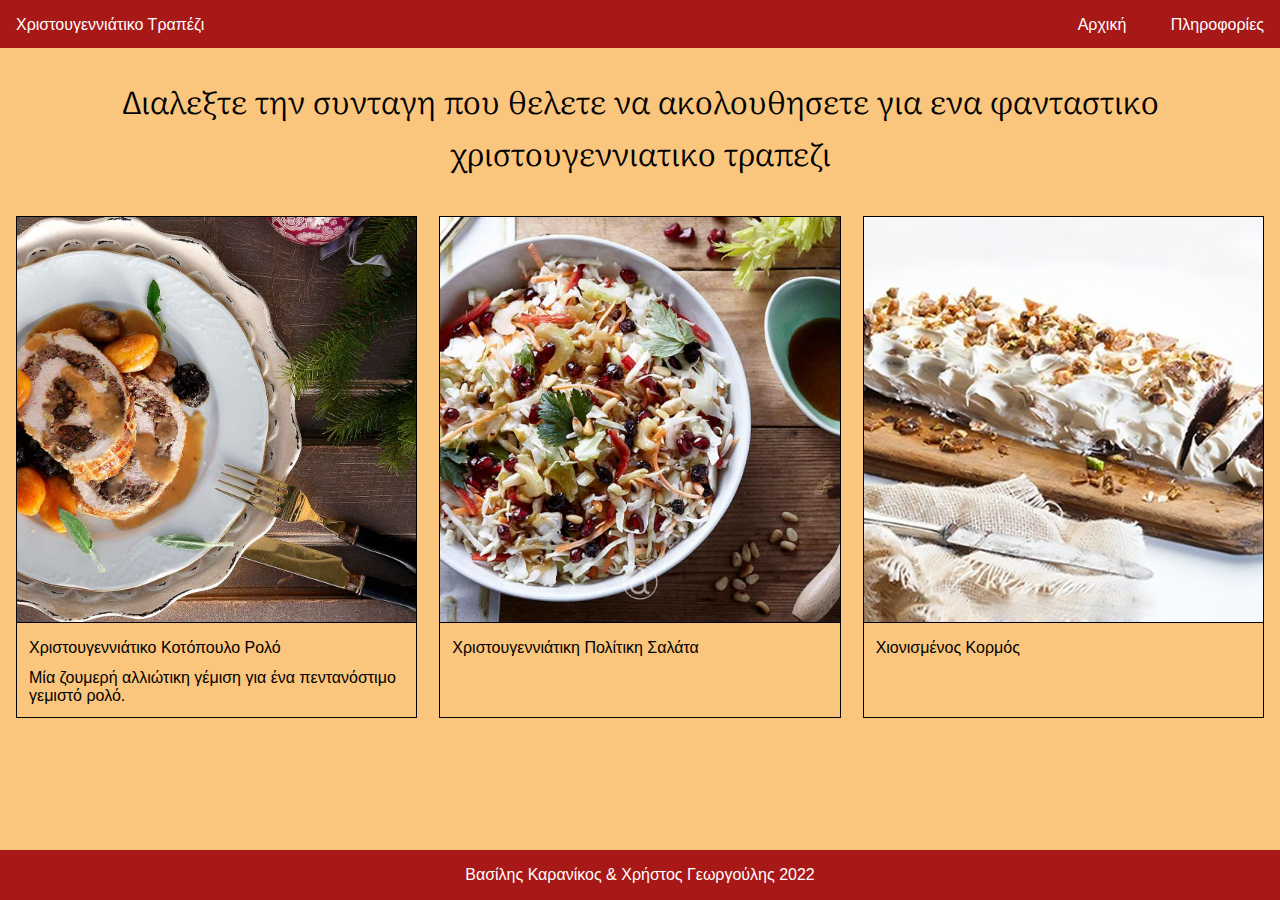
<file: index.html>
<!DOCTYPE html>
<html lang="gr">
  <head>
    <meta charset="UTF-8" />
    <meta http-equiv="X-UA-Compatible" />
    <meta name="viewport" content="width=device-width, initial-scale=1.0" />
    <link rel="stylesheet" href="./css/main.css" />
    <link rel="stylesheet" href="./css/index.css" />
    <title>Document</title>

    <!-- Integrate Fonts from google Fonts -->
    <link rel="preconnect" href="https://fonts.googleapis.com" />
    <link rel="preconnect" href="https://fonts.gstatic.com" crossorigin />
    <link
      rel="stylesheet"
      href="https://fonts.googleapis.com/css2?family=Zen+Kurenaido&display=swap"
    />
    <link
      href="https://fonts.googleapis.com/css2?family=Arima:wght@400;500&display=swap"
      rel="stylesheet"
    />
    <!-- End of Fonts Integration code -->
  </head>
  <body>
    <nav>
      <div>
        <p><a href="./index.html">Χριστουγεννιάτικο Τραπέζι</a></p>
      </div>
      <div>
        <p class="inline-block nav-link">
          <a href="./index.html">Αρχική</a>
        </p>
        <p class="inline-block">
          <a href="./info.html">Πληροφορίες</a>
        </p>
      </div>
    </nav>

    <p class="header">
      Διαλεξτε την συνταγη που θελετε να ακολουθησετε για ενα φανταστικο
      χριστουγεννιατικο τραπεζι
    </p>

    <!-- Συνταγές -->
    <div class="recipe-container">
      <!-- Πρώτη Συνταγή -->
      <div class="recipe">
        <a href="/syntages/rolo.html">
          <img src="./assets/xristougenniatiko-kotopoulo-rolo.jpg" />
          <p>
            Χριστουγεννιάτικο Κοτόπουλο Ρολό
          </p>
        </a>
        <p>Μία ζουμερή αλλιώτικη γέμιση για ένα πεντανόστιμο γεμιστό ρολό.</p>
      </div>

      <!-- Δεύτερη Συνταγή -->
      <div class="recipe">
        <img src="./assets/politiki-salata.jpg" />
        <p>Χριστουγεννιάτικη Πολίτικη Σαλάτα</p>
      </div>
      <!-- Τρίτη Συνταγή -->
      <div class="recipe">
        <img src="./assets/xionismenos-kormos.jpg" />
        <p>Χιονισμένος Κορμός</p>
      </div>
    </div>

    <footer>
      <p>Βασίλης Καρανίκος & Χρήστος Γεωργούλης 2022</p>
    </footer>
  </body>
</html>
</file>
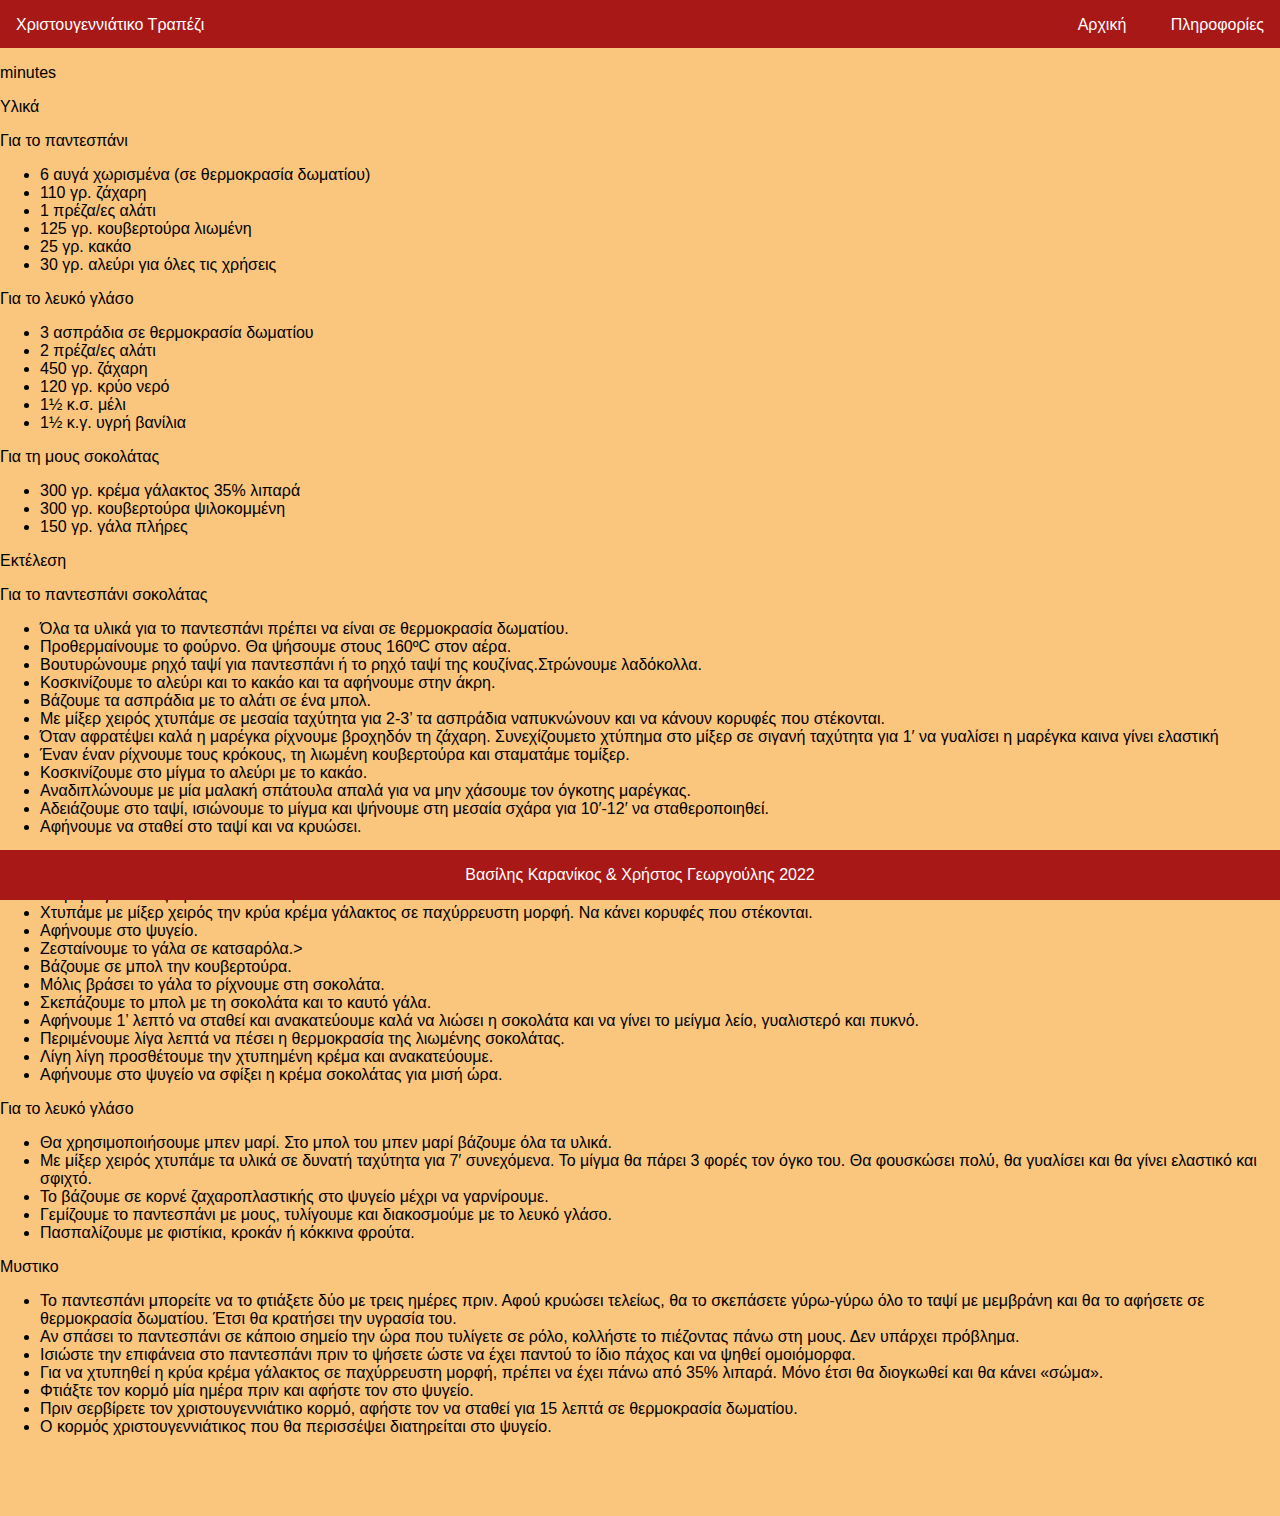
<file: syntages/kormos.html>
<!DOCTYPE html>
<html lang="gr">
  <head>
    <meta charset="UTF-8" />
    <meta http-equiv="X-UA-Compatible" />
    <meta name="viewport" content="width=device-width, initial-scale=1.0" />
    <link rel="stylesheet" href="../css/main.css" />
    <link rel="stylesheet" href="../css/syntages_main.css" />
    <title>Document</title>
  </head>
  <body>
    <nav>
      <div>
        <p><a href="./index.html">Χριστουγεννιάτικο Τραπέζι</a></p>
      </div>
      <div>
        <p class="inline-block nav-link">
          <a href="./index.html">Αρχική</a>
        </p>
        <p class="inline-block">
          <a href="./info.html">Πληροφορίες</a>
        </p>
      </div>
    </nav>

    <div class="banner-container">
      <div class="preparation">
        <p>minutes</p>
      </div>
    </div>

    <p>Υλικά</p>
    <p>Για το παντεσπάνι</p>
    <ul>
      <li>6 αυγά χωρισμένα (σε θερμοκρασία δωματίου)</li>
      <li>110 γρ. ζάχαρη</li>
      <li>1 πρέζα/ες αλάτι</li>
      <li>125 γρ. κουβερτούρα λιωμένη</li>
      <li>25 γρ. κακάο</li>
      <li>30 γρ. αλεύρι για όλες τις χρήσεις</li>
    </ul>

    <p>Για το λευκό γλάσο</p>
    <ul>
      <li>3 ασπράδια σε θερμοκρασία δωματίου</li>
      <li>2 πρέζα/ες αλάτι</li>
      <li>450 γρ. ζάχαρη</li>
      <li>120 γρ. κρύο νερό</li>
      <li>1½ κ.σ. μέλι</li>
      <li>1½ κ.γ. υγρή βανίλια</li>
    </ul>
    <p>Για τη μους σοκολάτας</p>
    <ul>
      <li>300 γρ. κρέμα γάλακτος 35% λιπαρά</li>
      <li>300 γρ. κουβερτούρα ψιλοκομμένη</li>
      <li>150 γρ. γάλα πλήρες</li>
    </ul>
    <p>Εκτέλεση</p>
    <p>Για το παντεσπάνι σοκολάτας</p>
    <ul>
      <li>Όλα τα υλικά για το παντεσπάνι πρέπει να είναι σε θερμοκρασία δωματίου.</li>
      <li>Προθερμαίνουμε το φούρνο. Θα ψήσουμε στους 160ºC στον αέρα.</li>
      <li>Βουτυρώνουμε ρηχό ταψί για παντεσπάνι ή το ρηχό ταψί της κουζίνας.Στρώνουμε λαδόκολλα.</li>
      <li>Κοσκινίζουμε το αλεύρι και το κακάο και τα αφήνουμε στην άκρη.</li>
      <li>Βάζουμε τα ασπράδια με το αλάτι σε ένα μπολ.</li>
      <li>Με μίξερ χειρός χτυπάμε σε μεσαία ταχύτητα για 2-3’ τα ασπράδια ναπυκνώνουν και να κάνουν κορυφές που στέκονται.</li>
      <li>Όταν αφρατέψει καλά η μαρέγκα ρίχνουμε βροχηδόν τη ζάχαρη. Συνεχίζουμετο χτύπημα στο μίξερ σε σιγανή ταχύτητα για 1′ να γυαλίσει η μαρέγκα καινα γίνει ελαστική</li>
      <li>Έναν έναν ρίχνουμε τους κρόκους, τη λιωμένη κουβερτούρα και σταματάμε τομίξερ.</li>
      <li>Κοσκινίζουμε στο μίγμα το αλεύρι με το κακάο.</li>
      <li>Αναδιπλώνουμε με μία μαλακή σπάτουλα απαλά για να μην χάσουμε τον όγκοτης μαρέγκας.</li>
      <li>Αδειάζουμε στο ταψί, ισιώνουμε το μίγμα και ψήνουμε στη μεσαία σχάρα για 10′-12′ να σταθεροποιηθεί.</li>
      <li>Αφήνουμε να σταθεί στο ταψί και να κρυώσει.</li>
    </ul>
    <p>Για τη μους σοκολάτας</p>
    <ul>
      <li>Η κρέμα γάλακτος πρέπει να είναι κρύα.</li>
      <li>Χτυπάμε με μίξερ χειρός την κρύα κρέμα γάλακτος σε παχύρρευστη μορφή. Να κάνει κορυφές που στέκονται.</li>
      <li>Αφήνουμε στο ψυγείο.</li>
      <li>Ζεσταίνουμε το γάλα σε κατσαρόλα.></li>
      <li>Βάζουμε σε μπολ την κουβερτούρα.</li>
      <li>Μόλις βράσει το γάλα το ρίχνουμε στη σοκολάτα.</li>
      <li>Σκεπάζουμε το μπολ με τη σοκολάτα και το καυτό γάλα.</li>
      <li>Αφήνουμε 1’ λεπτό να σταθεί και ανακατεύουμε καλά να λιώσει η σοκολάτα και να γίνει το μείγμα λείο, γυαλιστερό και πυκνό.</li> 
      <li>Περιμένουμε λίγα λεπτά να πέσει η θερμοκρασία της λιωμένης σοκολάτας.</li> 
      <li>Λίγη λίγη προσθέτουμε την χτυπημένη κρέμα και ανακατεύουμε.</li> 
      <li>Αφήνουμε στο ψυγείο να σφίξει η κρέμα σοκολάτας για μισή ώρα.</li> 
    </ul>
    <p>Για το λευκό γλάσο</p>
    <ul>
      <li>Θα χρησιμοποιήσουμε μπεν μαρί. Στο μπολ του μπεν μαρί βάζουμε όλα τα υλικά.</li>
      <li>Με μίξερ χειρός χτυπάμε τα υλικά σε δυνατή ταχύτητα για 7′ συνεχόμενα. Το μίγμα θα πάρει 3 φορές τον όγκο του. Θα φουσκώσει πολύ, θα γυαλίσει και θα γίνει ελαστικό και σφιχτό.</li>
      <li>Το βάζουμε σε κορνέ ζαχαροπλαστικής στο ψυγείο μέχρι να γαρνίρουμε.</li>
      <li>Γεμίζουμε το παντεσπάνι με μους, τυλίγουμε και διακοσμούμε με το λευκό γλάσο.</li>
      <li>Πασπαλίζουμε με φιστίκια, κροκάν ή κόκκινα φρούτα.</li>


    </ul>
    <p>Μυστικο</p>
    <ul class="last-element">
      <li>Το παντεσπάνι μπορείτε να το φτιάξετε δύο με τρεις ημέρες πριν. Αφού κρυώσει τελείως, θα το σκεπάσετε γύρω-γύρω όλο το ταψί με μεμβράνη και θα το αφήσετε σε θερμοκρασία δωματίου. Έτσι θα κρατήσει την υγρασία του.</li>
      <li>Αν σπάσει το παντεσπάνι σε κάποιο σημείο την ώρα που τυλίγετε σε ρόλο, κολλήστε το πιέζοντας πάνω στη μους. Δεν υπάρχει πρόβλημα.</li>
      <li>Ισιώστε την επιφάνεια στο παντεσπάνι πριν το ψήσετε ώστε να έχει παντού το ίδιο πάχος και να ψηθεί ομοιόμορφα.</li>
      <li>Για να χτυπηθεί η κρύα κρέμα γάλακτος σε παχύρρευστη μορφή, πρέπει να έχει πάνω από 35% λιπαρά. Μόνο έτσι θα διογκωθεί και θα κάνει «σώμα».</li>
      <li>Φτιάξτε τον κορμό μία ημέρα πριν και αφήστε τον στο ψυγείο.</li>
      <li>Πριν σερβίρετε τον χριστουγεννιάτικο κορμό, αφήστε τον να σταθεί για 15 λεπτά σε θερμοκρασία δωματίου.</li>
      <li>Ο κορμός χριστουγεννιάτικος που θα περισσέψει διατηρείται στο ψυγείο.</li>
    
    </ul>

    <!-- Στο τελευταίο step, πρόσθεσε class 'last-element' -->
  </body>
  <footer>
    <p>Βασίλης Καρανίκος & Χρήστος Γεωργούλης 2022</p>
  </footer>
</html>
</file>
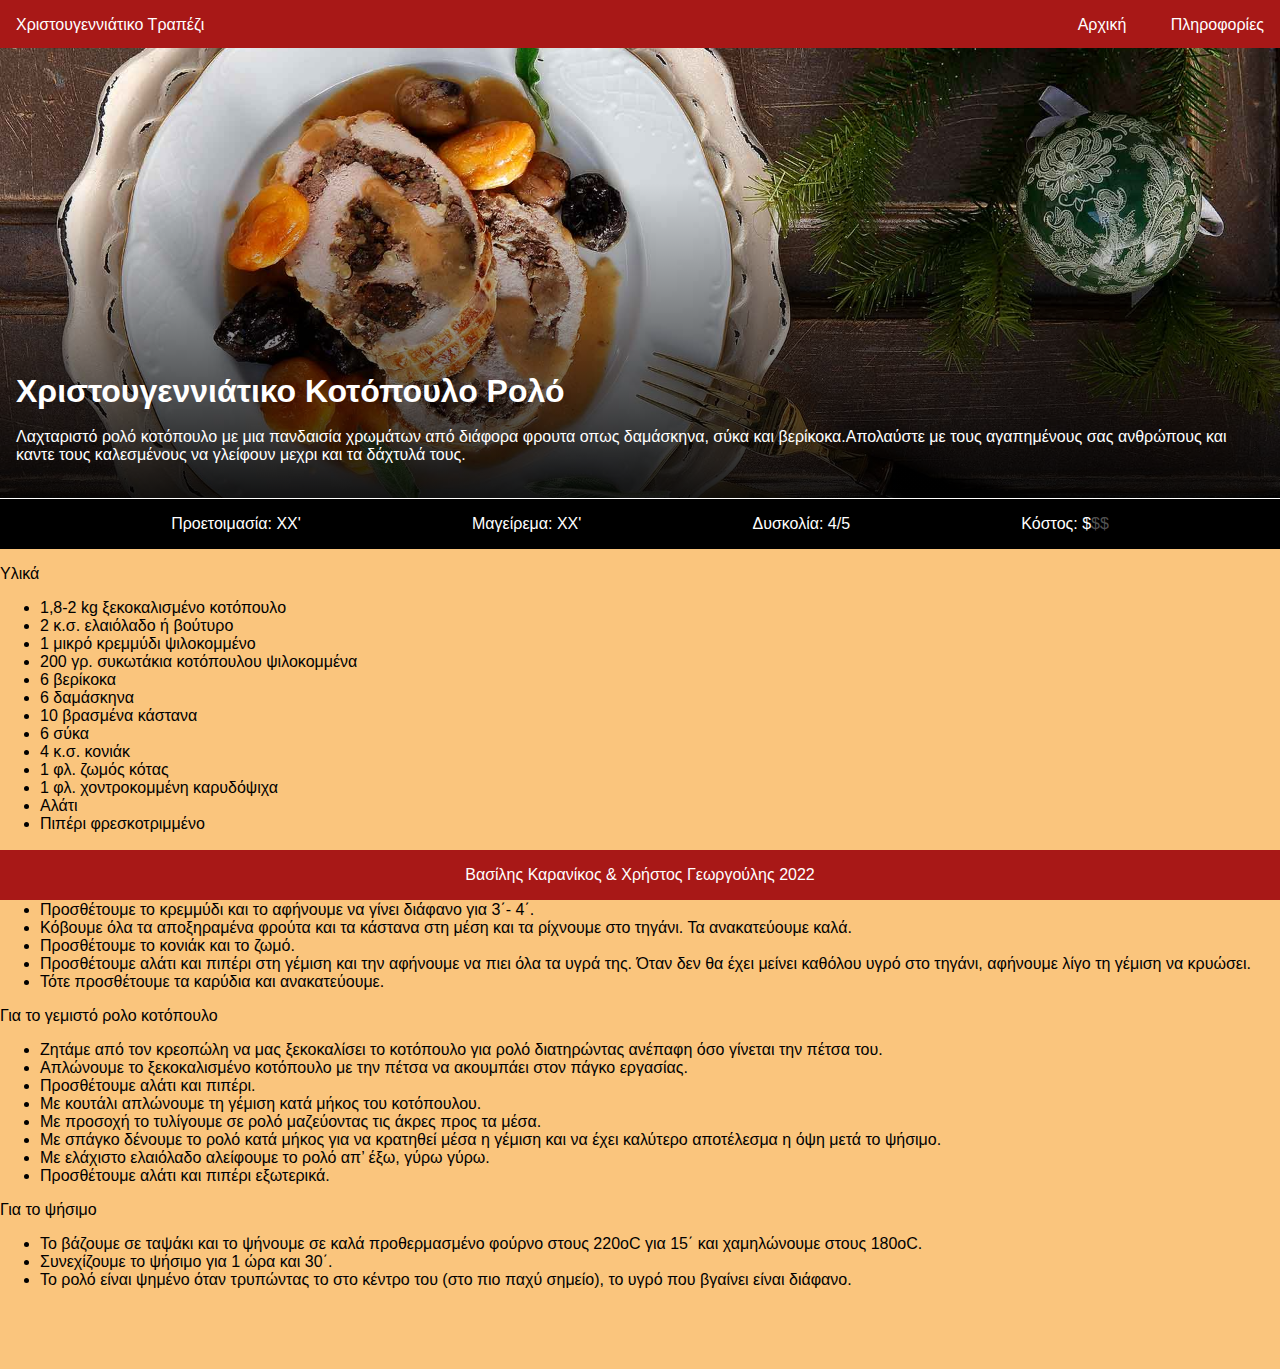
<file: syntages/rolo.html>
<!DOCTYPE html>
<html lang="gr">
  <head>
    <meta charset="UTF-8" />
    <meta http-equiv="X-UA-Compatible" />
    <meta name="viewport" content="width=device-width, initial-scale=1.0" />
    <link rel="stylesheet" href="../css/main.css" />
    <link rel="stylesheet" href="../css/syntages_main.css" />
    <title>Document</title>
  </head>
  <body>
    <nav>
      <div>
        <p><a href="./index.html">Χριστουγεννιάτικο Τραπέζι</a></p>
      </div>
      <div>
        <p class="inline-block nav-link">
          <a href="./index.html">Αρχική</a>
        </p>
        <p class="inline-block">
          <a href="./info.html">Πληροφορίες</a>
        </p>
      </div>
    </nav>

    <div class="img-container">
      <img src="../assets/xristougenniatiko-kotopoulo-rolo.jpg" alt="" />
      <span></span>
      <div>
        <h1>Χριστουγεννιάτικο Κοτόπουλο Ρολό</h1>
        <br>
        <p>Λαχταριστό ρολό κοτόπουλο με μια πανδαισία χρωμάτων από διάφορα φρουτα οπως δαμάσκηνα, σύκα και βερίκοκα.Απολαύστε με τους αγαπημένους σας ανθρώπους και καντε τους καλεσμένους να γλείφουν μεχρι και τα δάχτυλά τους.</p>
        <br>
      </div>
    </div>
    
    <div class="banner">
      <p>Προετοιμασία: ΧΧ'</p>
      <p>Μαγείρεμα: ΧΧ'</p>
      <p>Δυσκολία: 4/5</p>
      <p>Κόστος: <span class="cost-active">$</span><span class="cost-inactive">$$</span></p>
    </div>

    <p>Υλικά</p>
    <ul>
      <li>1,8-2 kg ξεκοκαλισμένο κοτόπουλο</li>
      <li>2 κ.σ. ελαιόλαδο ή βούτυρο</li>
      <li>1 μικρό κρεμμύδι ψιλοκομμένο</li>
      <li>200 γρ. συκωτάκια κοτόπουλου ψιλοκομμένα</li>
      <li>6 βερίκοκα</li>
      <li>6 δαμάσκηνα</li>
      <li>10 βρασμένα κάστανα</li>
      <li>6 σύκα</li>
      <li>4 κ.σ. κονιάκ</li>
      <li>1 φλ. ζωμός κότας</li>
      <li>1 φλ. χοντροκομμένη καρυδόψιχα</li>
      <li>Αλάτι</li>
      <li>Πιπέρι φρεσκοτριμμένο</li>
    </ul>

    <p>Για τη γέμιση</p>
    <ul>
      <li>Σε βαθύ τηγάνι, ζεσταίνουμε το ελαιόλαδο και ροδίζουμε τα συκωτάκια για 4΄- 5΄.</li>
      <li>Προσθέτουμε το κρεμμύδι και το αφήνουμε να γίνει διάφανο για 3΄- 4΄.</li>
      <li>Κόβουμε όλα τα αποξηραμένα φρούτα και τα κάστανα στη μέση και τα ρίχνουμε στο τηγάνι. Τα ανακατεύουμε καλά.</li>
      <li>Προσθέτουμε το κονιάκ και το ζωμό.</li>
      <li>Προσθέτουμε αλάτι και πιπέρι στη γέμιση και την αφήνουμε να πιει όλα τα υγρά της. Όταν δεν θα έχει μείνει καθόλου υγρό στο τηγάνι, αφήνουμε λίγο τη γέμιση να κρυώσει.</li>
      <li>Τότε προσθέτουμε τα καρύδια και ανακατεύουμε.</li>
    </ul>
    <p>Για το γεμιστό ρολο κοτόπουλο</p>
    <ul>
      <li>Ζητάμε από τον κρεοπώλη να μας ξεκοκαλίσει το κοτόπουλο για ρολό διατηρώντας ανέπαφη όσο γίνεται την πέτσα του.</li>
      <li>Απλώνουμε το ξεκοκαλισμένο κοτόπουλο με την πέτσα να ακουμπάει στον πάγκο εργασίας.</li>
      <li>Προσθέτουμε αλάτι και πιπέρι.</li>
      <li>Με κουτάλι απλώνουμε τη γέμιση κατά μήκος του κοτόπουλου.</li>
      <li>Με προσοχή το τυλίγουμε σε ρολό μαζεύοντας τις άκρες προς τα μέσα.</li>
      <li>Με σπάγκο δένουμε το ρολό κατά μήκος για να κρατηθεί μέσα η γέμιση και να έχει καλύτερο αποτέλεσμα η όψη μετά το ψήσιμο.</li>
      <li>Με ελάχιστο ελαιόλαδο αλείφουμε το ρολό απ’ έξω, γύρω γύρω.</li>
      <li>Προσθέτουμε αλάτι και πιπέρι εξωτερικά.</li>
    </ul>
    <p>Για το ψήσιμο</p>
    <ul class="last-element">
      <li>Το βάζουμε σε ταψάκι και το ψήνουμε σε καλά προθερμασμένο φούρνο στους 220οC για 15΄ και χαμηλώνουμε στους 180oC.</li>
      <li>Συνεχίζουμε το ψήσιμο για 1 ώρα και 30΄.</li>
      <li>Το ρολό είναι ψημένο όταν τρυπώντας το στο κέντρο του (στο πιο παχύ σημείο), το υγρό που βγαίνει είναι διάφανο.</li>
    </ul>

    <!-- Στο τελευταίο step, πρόσθεσε class 'last-element' -->
  </body>
  <footer>
    <p>Βασίλης Καρανίκος & Χρήστος Γεωργούλης 2022</p>
  </footer>
</html>
</file>
<file: css/main.css>
body,
html {
  background-color: #cc9764;
  background-color: #fac57d;
  padding: 0;
  margin: 0;
  font-family: "Segoe UI", Tahoma, Geneva, Verdana, sans-serif;
}

nav {
  background-color: #a81817;
  display: flex;
  flex-direction: row;
  align-items: middle;
  justify-content: space-between;
  padding: 0;
  height: 3rem;
  width: 100%;
}

nav div:first-child {
  margin-left: 1rem;
}

nav div:last-child {
  margin-right: 1rem;
}

a {
  text-decoration: none;
  color: white;
}

.inline-block {
  display: inline-block;
}

.nav-link {
  margin-right: 2.5rem;
}

footer {
  margin: 0;
  padding: 0;
  width: 100%;
  position: fixed;
  bottom: 0;
  text-align: center;
  background-color: #a81817;
  color: white;
}

.last-element {
  margin-bottom: 5rem;
}

/* .flex-start {
  display: flex;
  align-self: flex-start;
}

.flex-end {
  display: flex;
  align-self: right;
} */
</file>
<file: css/index.css>
@import url("https://fonts.googleapis.com/css2?family=Arima:wght@400;500&display=swap");

.header {
  font-family: "Arima", serif;
  font-size: 2rem;
  text-align: center;
  margin-left: 1rem;
  margin-right: 1rem;
}

div.recipe-container {
  display: flex;
  /* align-items: center; */
  justify-content: space-between;
  padding-left: 1rem;
  padding-right: 1rem;
  margin-bottom: 5rem;
}

div.recipe {
  align-items: top;
  /* margin-left: auto;
  margin-right: auto; */
  width: 32%;
  height: 100;
  border: 1px solid black;
  transition-duration: 0.2s;
}

div.recipe:hover {
  box-shadow: 0 4px 8px 0 rgba(0, 0, 0, 0.2), 0 6px 20px 0 rgba(0, 0, 0, 0.19);
}

div.recipe p {
  color: black;
  margin: 0.75rem;
}

img {
  width: 100%;
  height: 45vh;
  object-fit: cover;
  border-bottom: 1px solid black;
  transition-duration: 0.25s;
}

img:hover {
  filter: contrast(110%);
  transition-duration: 0.5s;
}
</file>
<file: css/syntages_main.css>
/* Image Container */

.img-container {
  height: 50vh;
  display: flex;
  flex-direction: row;
  align-items: flex-end;
}

.img-container img {
  width: 100vw;
  height: 50vh;
  object-fit: cover;
  position: absolute;
}

.img-container span {
  width: 100vw;
  height: 50vh;
  position: absolute;
  background: rgb(255, 255, 255);
  background: linear-gradient(
    180deg,
    rgba(255, 255, 255, 0) 0%,
    rgba(255, 255, 255, 0) 30%,
    rgba(0, 0, 0, 0.9) 100%
  );
}

.img-container div {
  z-index: 1;
}

.img-container h1 {
  color: white;
  z-index: 1;
  margin-left: 1rem;
  margin-bottom: 0;
}

.img-container p {
  color: white;
  z-index: 1;
  margin: 1rem;
  margin-top: 0;
}

/* Info Banner below Image */

.banner {
  display: flex;
  justify-content: space-evenly;
  background-color: black;
  color: white;
  border-top: 1px solid white;
}

span.cost-active {
  color: #fff;
}

span.cost-inactive {
  color: #fff5;
}
</file>
